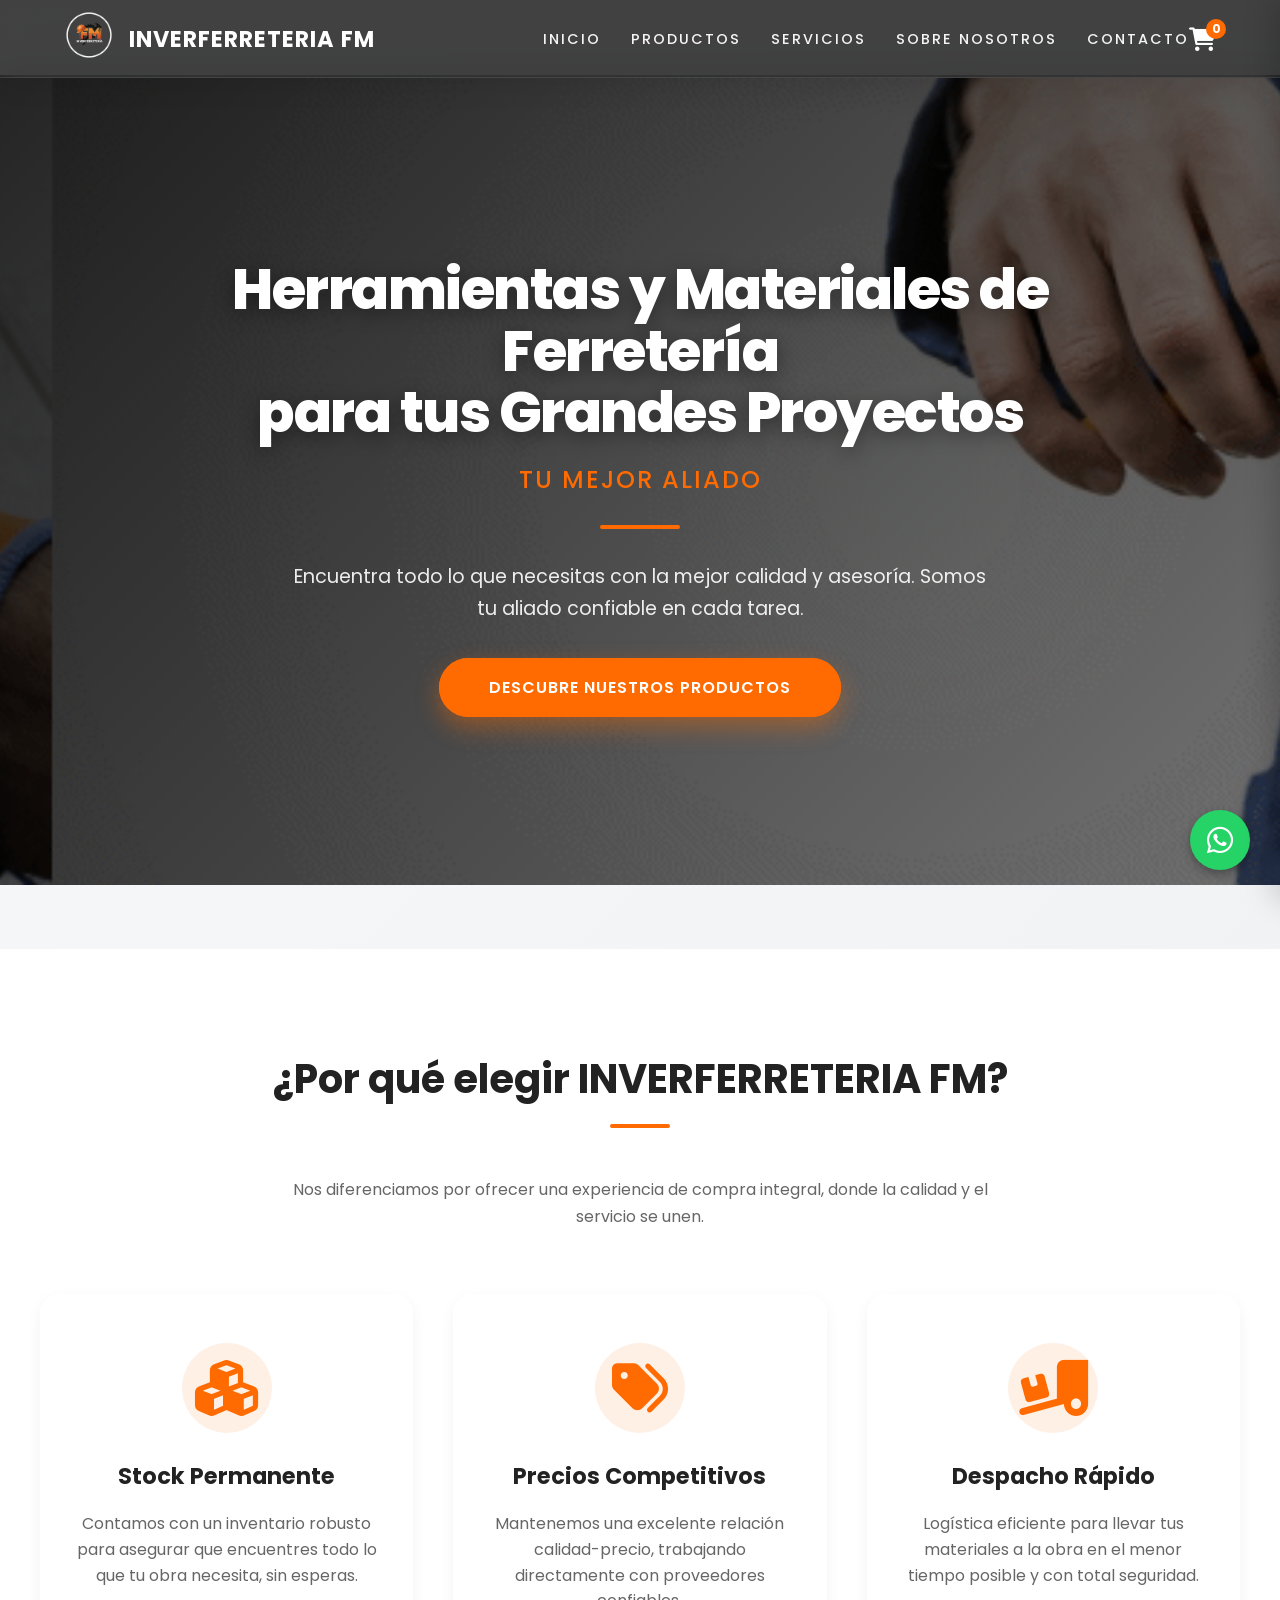
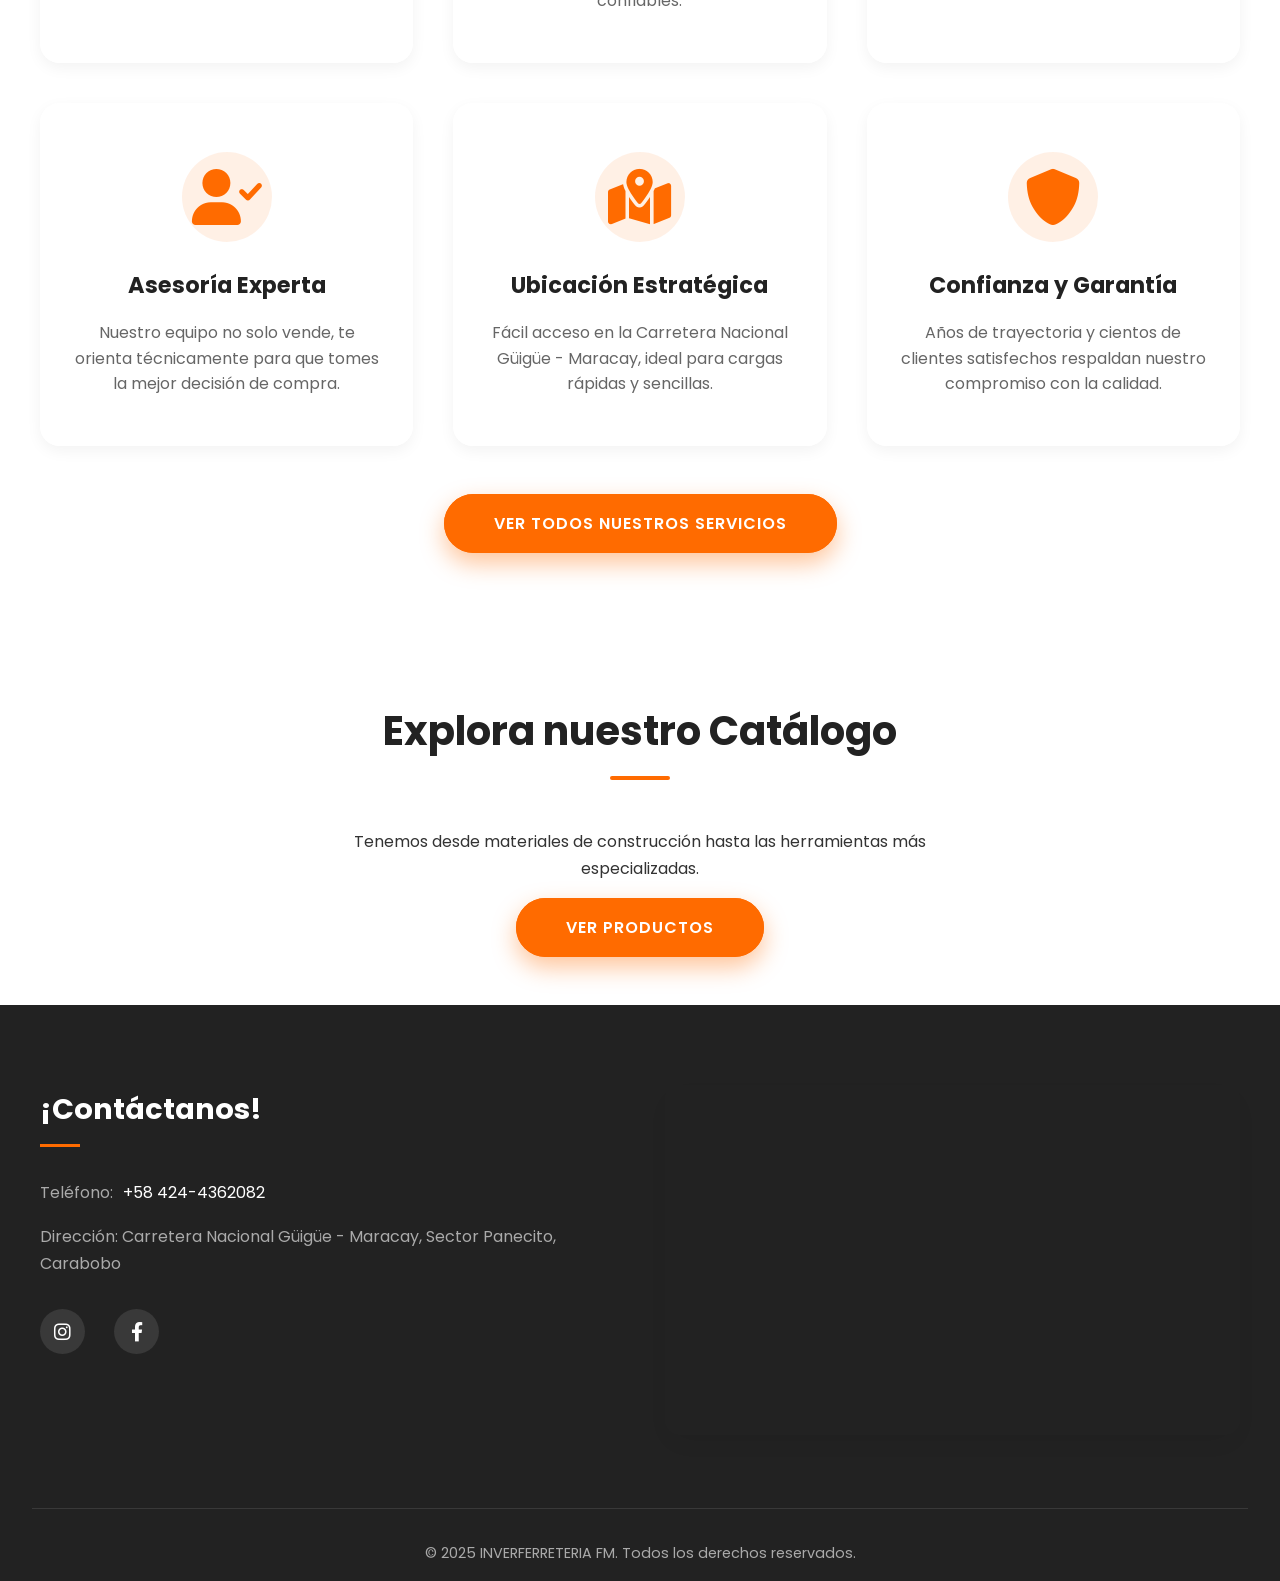
<file: index.html>
<!DOCTYPE html>
<html lang="es">

<head>
    <meta charset="UTF-8">
    <meta name="viewport" content="width=device-width, initial-scale=1.0">
    <title>INVERFERRETERIA FM</title>
    <link rel="stylesheet" href="style.css">
    <link rel="stylesheet" href="https://cdnjs.cloudflare.com/ajax/libs/font-awesome/6.0.0-beta3/css/all.min.css">
    <link rel="stylesheet" href="https://fonts.googleapis.com/css2?family=Poppins:wght@400;600;700&display=swap">
</head>

<body>

    <div class="menu-overlay" id="menu-overlay"></div>

    <header class="header">
        <a href="index.html"><img src="logo.png" alt="Logo de INVERFERRETERIA FM" class="header-logo"></a>
        <span class="header-title">INVERFERRETERIA FM</span>
        <nav class="main-nav" id="main-nav">
            <div class="nav-header">
                <img src="logo.png" alt="INVERFERRETERIA FM" class="nav-logo-mobile">
                <i class="fas fa-times" id="close-menu"></i>
            </div>
            <ul>
                <li><a href="index.html" class="active">Inicio</a></li>
                <li><a href="productos.html">Productos</a></li>
                <li><a href="servicios.html">Servicios</a></li>
                <li><a href="sobre-nosotros.html">Sobre Nosotros</a></li>
                <li><a href="contacto.html">Contacto</a></li>
            </ul>
        </nav>
        <div class="header-actions">
            <div class="cart-icon-nav" id="open-cart-btn" aria-label="Abrir Carrito">
                <i class="fas fa-shopping-cart"></i>
                <span class="cart-badge" id="cart-badge">0</span>
            </div>
            <div class="menu-toggle" id="mobile-menu">
                <i class="fas fa-bars"></i>
            </div>
        </div>
    </header>

    <main class="main-content">
        <section class="hero-section" id="inicio">
            <div class="hero-overlay"></div>
            <div class="hero-content fade-in">
                <h1>Herramientas y Materiales de Ferretería<br>para tus Grandes Proyectos</h1>
                <p class="hero-price">tu mejor aliado</p>
                <hr class="hero-divider">
                <p class="hero-description">Encuentra todo lo que necesitas con la mejor calidad y asesoría. Somos tu
                    aliado confiable en cada tarea.</p>
                <a href="productos.html" class="hero-button">Descubre nuestros productos</a>
            </div>
        </section>

        <!-- Resumen de servicios / características -->
        <!-- "Por qué elegirnos" Expandido -->
        <section class="why-us-section">
            <h2 class="reveal-on-scroll">¿Por qué elegir INVERFERRETERIA FM?</h2>
            <p class="reveal-on-scroll" style="max-width: 700px; margin: 0 auto; color: #666;">
                Nos diferenciamos por ofrecer una experiencia de compra integral, donde la calidad y el servicio se
                unen.
            </p>

            <div class="why-us-grid reveal-on-scroll staggered-parent">
                <!-- Tarjeta 1 -->
                <div class="why-us-card">
                    <i class="fas fa-cubes"></i>
                    <h3>Stock Permanente</h3>
                    <p>Contamos con un inventario robusto para asegurar que encuentres todo lo que tu obra necesita, sin
                        esperas.</p>
                </div>

                <!-- Tarjeta 2 -->
                <div class="why-us-card">
                    <i class="fas fa-tags"></i>
                    <h3>Precios Competitivos</h3>
                    <p>Mantenemos una excelente relación calidad-precio, trabajando directamente con proveedores
                        confiables.</p>
                </div>

                <!-- Tarjeta 3 -->
                <div class="why-us-card">
                    <i class="fas fa-truck-loading"></i>
                    <h3>Despacho Rápido</h3>
                    <p>Logística eficiente para llevar tus materiales a la obra en el menor tiempo posible y con total
                        seguridad.</p>
                </div>

                <!-- Tarjeta 4 -->
                <div class="why-us-card">
                    <i class="fas fa-user-check"></i>
                    <h3>Asesoría Experta</h3>
                    <p>Nuestro equipo no solo vende, te orienta técnicamente para que tomes la mejor decisión de compra.
                    </p>
                </div>

                <!-- Tarjeta 5 -->
                <div class="why-us-card">
                    <i class="fas fa-map-marked-alt"></i>
                    <h3>Ubicación Estratégica</h3>
                    <p>Fácil acceso en la Carretera Nacional Güigüe - Maracay, ideal para cargas rápidas y sencillas.
                    </p>
                </div>

                <!-- Tarjeta 6 -->
                <div class="why-us-card">
                    <i class="fas fa-shield-alt"></i>
                    <h3>Confianza y Garantía</h3>
                    <p>Años de trayectoria y cientos de clientes satisfechos respaldan nuestro compromiso con la
                        calidad.</p>
                </div>
            </div>

            <div style="margin-top: 4rem;">
                <a href="servicios.html" class="hero-button">Ver todos nuestros servicios</a>
            </div>
        </section>

        <!-- Llamado a la acción para productos -->
        <section style="padding: 4rem 2rem; text-align: center; background-color: var(--white);">
            <h2 class="reveal-on-scroll">Explora nuestro Catálogo</h2>
            <p style="max-width: 600px; margin: 0 auto 2rem auto;">Tenemos desde materiales de construcción hasta las
                herramientas más especializadas.</p>
            <a href="productos.html" class="hero-button">Ver Productos</a>
        </section>

    </main>

    <footer class="footer">
        <div class="footer-contact-grid">
            <div class="contact-info reveal-on-scroll">
                <h4>¡Contáctanos!</h4>
                <p>Teléfono: <a href="tel:+58244362082">+58 424-4362082</a></p>
                <p>Dirección: Carretera Nacional Güigüe - Maracay, Sector Panecito, Carabobo</p>
                <div class="social-media">
                    <a href="https://www.instagram.com/inverferreteria_fm" class="social-link" target="_blank"
                        aria-label="Instagram"><i class="fab fa-instagram"></i></a>
                    <a href="https://www.facebook.com/" class="social-link" target="_blank" aria-label="Facebook"><i
                            class="fab fa-facebook-f"></i></a>
                </div>
            </div>
            <div class="footer-map reveal-on-scroll">
                <iframe
                    src="https://www.google.com/maps/embed?pb=!1m18!1m12!1m3!1d3928.1881349042587!2d-67.77382722549068!3d10.083665671590516!2m3!1f0!2f0!3f0!3m2!1i1024!2i768!4f13.1!3m3!1m2!1s0x8e806d7587cde5e7%3A0x780ab466abb26004!2sINVERFERRETERIA%20F.M!5e0!3m2!1ses-419!2sve!4v1758728843251!5m2!1ses-419!2sve"
                    width="100%" height="250" style="border:0;" allowfullscreen="" loading="lazy"
                    referrerpolicy="no-referrer-when-downgrade"></iframe>
            </div>
        </div>
        <div class="footer-bottom">
            <p>© 2025 INVERFERRETERIA FM. Todos los derechos reservados.</p>
        </div>
    </footer>

    <script src="script.js"></script>
</body>

</html>
</file>
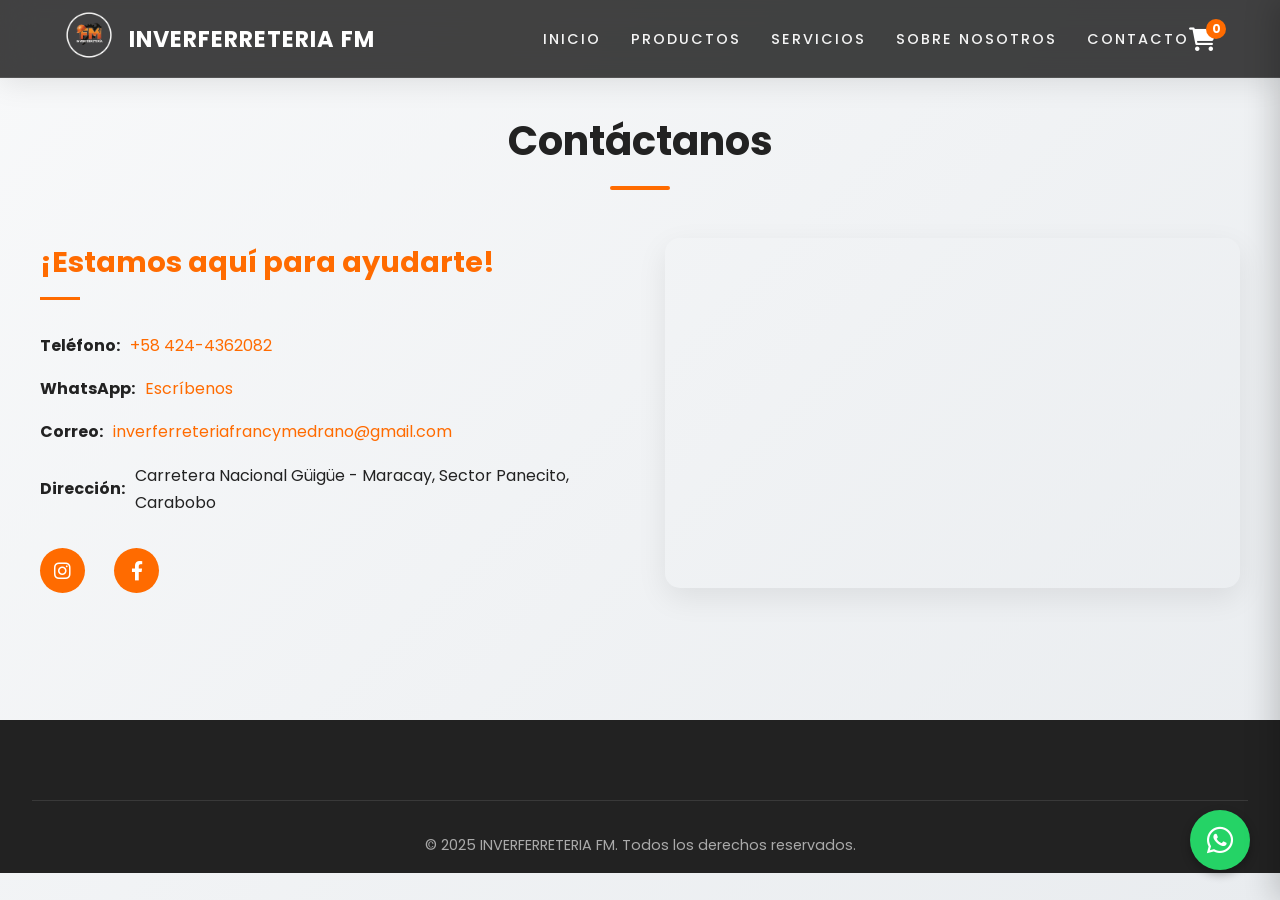
<file: contacto.html>
<!DOCTYPE html>
<html lang="es">

<head>
    <meta charset="UTF-8">
    <meta name="viewport" content="width=device-width, initial-scale=1.0">
    <title>Contacto - INVERFERRETERIA FM</title>
    <link rel="stylesheet" href="style.css">
    <link rel="stylesheet" href="https://cdnjs.cloudflare.com/ajax/libs/font-awesome/6.0.0-beta3/css/all.min.css">
    <link rel="stylesheet" href="https://fonts.googleapis.com/css2?family=Poppins:wght@400;600;700&display=swap">
</head>

<body>

    <div class="menu-overlay" id="menu-overlay"></div>

    <header class="header">
        <a href="index.html"><img src="logo.png" alt="Logo de INVERFERRETERIA FM" class="header-logo"></a>
        <span class="header-title">INVERFERRETERIA FM</span>
        <nav class="main-nav" id="main-nav">
            <div class="nav-header">
                <img src="logo.png" alt="INVERFERRETERIA FM" class="nav-logo-mobile">
                <i class="fas fa-times" id="close-menu"></i>
            </div>
            <ul>
                <li><a href="index.html">Inicio</a></li>
                <li><a href="productos.html">Productos</a></li>
                <li><a href="servicios.html">Servicios</a></li>
                <li><a href="sobre-nosotros.html">Sobre Nosotros</a></li>
                <li><a href="contacto.html" class="active">Contacto</a></li>
            </ul>
        </nav>
        <div class="header-actions">
            <div class="cart-icon-nav" id="open-cart-btn" aria-label="Abrir Carrito">
                <i class="fas fa-shopping-cart"></i>
                <span class="cart-badge" id="cart-badge">0</span>
            </div>
            <div class="menu-toggle" id="mobile-menu">
                <i class="fas fa-bars"></i>
            </div>
        </div>
    </header>

    <main class="main-content">
        <h2 style="margin-top: 2rem;">Contáctanos</h2>
        <div class="footer-contact-grid" style="margin-bottom: 2rem;">
            <div class="contact-info reveal-on-scroll" style="color: var(--dark-gray);">
                <h4 style="color: var(--orange);">¡Estamos aquí para ayudarte!</h4>
                <p><strong>Teléfono:</strong> <a href="tel:+584244362082" style="color: var(--orange);">+58
                        424-4362082</a></p>
                <p><strong>WhatsApp:</strong> <a href="https://wa.me/message/64V6VK7FANWBB1" target="_blank"
                        style="color: var(--orange);">Escríbenos</a></p>
                <p><strong>Correo:</strong> <a href="mailto:inverferreteriafrancymedrano@gmail.com"
                        style="color: var(--orange);">inverferreteriafrancymedrano@gmail.com</a></p>
                <p><strong>Dirección:</strong> Carretera Nacional Güigüe - Maracay, Sector Panecito, Carabobo</p>
                <div class="social-media">
                    <a href="https://www.instagram.com/inverferreteria_fm" class="social-link" target="_blank"
                        aria-label="Instagram" style="background-color: var(--orange);"><i
                            class="fab fa-instagram"></i></a>
                    <a href="https://www.facebook.com/" class="social-link" target="_blank" aria-label="Facebook"
                        style="background-color: var(--orange);"><i class="fab fa-facebook-f"></i></a>
                </div>
            </div>
            <div class="footer-map reveal-on-scroll">
                <iframe
                    src="https://www.google.com/maps/embed?pb=!1m18!1m12!1m3!1d3928.1881349042587!2d-67.77382722549068!3d10.083665671590516!2m3!1f0!2f0!3f0!3m2!1i1024!2i768!4f13.1!3m3!1m2!1s0x8e806d7587cde5e7%3A0x780ab466abb26004!2sINVERFERRETERIA%20F.M!5e0!3m2!1ses-419!2sve!4v1758728843251!5m2!1ses-419!2sve"
                    width="100%" height="350" style="border:0;" allowfullscreen="" loading="lazy"
                    referrerpolicy="no-referrer-when-downgrade"></iframe>
            </div>
        </div>
    </main>

    <footer class="footer">
        <div class="footer-bottom">
            <p>© 2025 INVERFERRETERIA FM. Todos los derechos reservados.</p>
        </div>
    </footer>

    <script src="script.js"></script>
</body>

</html>
</file>
<file: style.css>
:root {
    --black: #1a1a1a;
    --dark-gray: #222222;
    --medium-gray: #333333;
    --light-gray: #f8f9fa;
    --orange: #ff6b00;
    /* More vibrant orange */
    --orange-hover: #e65c00;
    --white: #ffffff;
    --shadow-sm: 0 2px 8px rgba(0, 0, 0, 0.05);
    --shadow-md: 0 10px 30px rgba(0, 0, 0, 0.08);
    --shadow-lg: 0 15px 40px rgba(0, 0, 0, 0.12);
    --transition: all 0.3s cubic-bezier(0.25, 0.8, 0.25, 1);
}

* {
    box-sizing: border-box;
    margin: 0;
    padding: 0;
}

html {
    scroll-behavior: smooth;
}

body {
    font-family: 'Poppins', sans-serif;
    background: linear-gradient(135deg, #f8f9fa 0%, #e9ecef 100%);
    /* Atmospheric Gradient */
    color: var(--medium-gray);
    line-height: 1.7;
    overflow-x: hidden;
    min-height: 100vh;
}

/* Header */
.header {
    background-color: rgba(34, 34, 34, 0.85);
    /* More transparency */
    backdrop-filter: blur(15px) saturate(180%);
    /* Stronger icy blur */
    border-bottom: 1px solid rgba(255, 255, 255, 0.1);
    /* Sharp edge */
    padding: 0.6rem 5%;
    display: flex;
    justify-content: space-between;
    align-items: center;
    position: fixed;
    top: 0;
    width: 100%;
    z-index: 1000;
    box-shadow: 0 4px 30px rgba(0, 0, 0, 0.1);
    transition: var(--transition);
}

.header-logo {
    max-width: 120px;
    height: 50px;
    /* Force height for compactness */
}

.header-title {
    color: var(--white);
    font-size: 1.4rem;
    font-weight: 700;
    text-transform: uppercase;
    letter-spacing: 1px;
    margin-left: 15px;
    display: none;
    /* Hidden by default, shown on larger screens if needed */
}

@media (min-width: 768px) {
    .header-title {
        display: block;
        margin-right: auto;
    }
}

/* Navigation */
.nav-header {
    display: none;
}

.main-nav ul {
    list-style: none;
    display: flex;
    gap: 30px;
}

.main-nav a {
    color: rgba(255, 255, 255, 0.95);
    text-decoration: none;
    font-weight: 500;
    font-size: 0.9rem;
    /* Slightly smaller for elegance */
    text-transform: uppercase;
    letter-spacing: 2px;
    /* Editorial spacing */
    transition: var(--transition);
    position: relative;
}

.main-nav a::after {
    content: '';
    position: absolute;
    width: 0;
    height: 2px;
    bottom: -4px;
    left: 0;
    background-color: var(--orange);
    transition: var(--transition);
}

.main-nav a:hover {
    color: var(--orange);
}

.main-nav a:hover::after {
    width: 100%;
}

.menu-toggle {
    display: none;
    font-size: 1.8rem;
    color: var(--white);
    cursor: pointer;
}

/* Main Content Spacing */
.main-content {
    padding-top: 75px;
    /* Ensure content starts below fixed header */
    min-height: 80vh;
    /* Ensure footer stays at bottom on short pages */
}

/* Hero Section */
.hero-section {
    background-image: url('imagen.gif');
    background-size: cover;
    background-position: center;
    position: relative;
    height: 90vh;
    /* Taller hero */
    display: flex;
    align-items: center;
    justify-content: center;
    /* Center content */
    text-align: center;
    padding: 0 2rem;
    color: var(--white);
    margin-bottom: 4rem;
}

.hero-overlay {
    position: absolute;
    top: 0;
    left: 0;
    width: 100%;
    height: 100%;
    background: linear-gradient(135deg, rgba(0, 0, 0, 0.85) 0%, rgba(0, 0, 0, 0.5) 100%);
    z-index: 1;
}

.hero-content {
    position: relative;
    z-index: 2;
    max-width: 900px;
    /* animation: fadeInUp 1s ease-out;  <-- Removed to let JS handle specific classes */
}

.hero-content h1 {
    font-size: 3.5rem;
    font-weight: 800;
    line-height: 1.1;
    margin-bottom: 1rem;
    letter-spacing: -1.5px;
    /* Tight editorial tracking */
    text-shadow: 0 4px 20px rgba(0, 0, 0, 0.4);
}

.hero-price {
    font-size: 1.5rem;
    font-weight: 500;
    color: var(--orange);
    text-transform: uppercase;
    letter-spacing: 2px;
    margin-bottom: 1.5rem;
}

.hero-divider {
    border: 0;
    height: 4px;
    background-color: var(--orange);
    width: 80px;
    margin: 0 auto 2rem auto;
    border-radius: 2px;
}

.hero-description {
    font-size: 1.2rem;
    color: rgba(255, 255, 255, 0.9);
    margin-bottom: 3rem;
    max-width: 700px;
    margin-left: auto;
    margin-right: auto;
}

.hero-button {
    background-color: var(--orange);
    color: var(--white);
    padding: 1rem 3rem;
    text-decoration: none;
    border-radius: 50px;
    font-weight: 600;
    font-size: 1rem;
    letter-spacing: 1px;
    text-transform: uppercase;
    transition: var(--transition);
    border: 2px solid var(--orange);
    box-shadow: 0 10px 25px rgba(255, 107, 0, 0.4);
    /* Glowing colored shadow */
}

.hero-button:hover {
    background-color: transparent;
    color: var(--orange);
    transform: translateY(-5px);
    box-shadow: 0 15px 30px rgba(230, 92, 0, 0.4);
}

/* Features (Used in Services Page) */
.features-section {
    display: grid;
    grid-template-columns: repeat(auto-fit, minmax(280px, 1fr));
    gap: 40px;
    max-width: 1200px;
    margin: 0 auto 6rem auto;
    padding: 0 2rem;
}

.feature-card {
    text-align: center;
    padding: 2.5rem 1.5rem;
    background: var(--white);
    border-radius: 15px;
    box-shadow: var(--shadow-sm);
    transition: var(--transition);
}

.feature-card:hover {
    transform: translateY(-10px);
    box-shadow: var(--shadow-md);
}

.feature-card i {
    font-size: 3rem;
    color: var(--orange);
    margin-bottom: 1.5rem;
}

.feature-card h3 {
    font-size: 1.3rem;
    margin-bottom: 1rem;
    color: var(--dark-gray);
}

.feature-card p {
    color: #666;
    font-size: 0.95rem;
}

/* Why Choose Us Section */
.why-us-section {
    padding: 6rem 2rem;
    background-color: var(--white);
    text-align: center;
}

.why-us-grid {
    display: grid;
    grid-template-columns: repeat(auto-fit, minmax(300px, 1fr));
    gap: 40px;
    max-width: 1200px;
    margin: 4rem auto 0 auto;
}

.why-us-card {
    background: rgba(255, 255, 255, 0.8);
    backdrop-filter: blur(10px);
    padding: 3rem 2rem;
    border-radius: 20px;
    transition: all 0.4s cubic-bezier(0.175, 0.885, 0.32, 1.275);
    /* Springy aggressive transition */
    border: 1px solid rgba(255, 255, 255, 0.8);
    position: relative;
    overflow: hidden;
    box-shadow: 0 5px 15px rgba(0, 0, 0, 0.05);
    z-index: 1;
}

/* ... Neon Gradient Effect ... */

.why-us-card:hover {
    transform: translateY(-15px) scale(1.05);
    /* Aggressive lift and scale */
    box-shadow: 0 25px 50px rgba(255, 107, 0, 0.4);
    /* Strong vivid glow */
    border-color: rgba(255, 107, 0, 0.5);
    z-index: 10;
    /* Ensure it overlaps others if needed */
}

.why-us-card:hover::before {
    transform: scaleX(1);
}

.why-us-card i {
    font-size: 3.5rem;
    color: var(--orange);
    margin-bottom: 1.5rem;
    background: rgba(255, 107, 0, 0.1);
    width: 90px;
    height: 90px;
    display: inline-flex;
    align-items: center;
    justify-content: center;
    border-radius: 50%;
    transition: var(--transition);
}

.why-us-card:hover i {
    background: var(--orange);
    color: var(--white);
    transform: rotateY(360deg);
}

.why-us-card h3 {
    font-size: 1.4rem;
    margin-bottom: 1rem;
    color: var(--dark-gray);
    font-weight: 700;
}

.why-us-card p {
    color: #666;
    font-size: 1rem;
    line-height: 1.6;
}

/* Section Titles */
h2 {
    text-align: center;
    font-size: 2.5rem;
    color: var(--dark-gray);
    margin-bottom: 3rem;
    font-weight: 700;
    position: relative;
    padding-bottom: 15px;
}

h2::after {
    content: '';
    position: absolute;
    bottom: 0;
    left: 50%;
    transform: translateX(-50%);
    width: 60px;
    height: 4px;
    background-color: var(--orange);
    border-radius: 2px;
}

/* Product Slider */
.product-slider-container {
    position: relative;
    max-width: 1300px;
    margin: 0 auto 6rem auto;
    padding: 0 3rem;
    /* Space for arrows */
}

.product-carousel {
    display: flex;
    overflow-x: auto;
    scroll-behavior: smooth;
    gap: 30px;
    padding: 2rem 10px;
    /* Padding for shadow clipping */
    -webkit-overflow-scrolling: touch;
    scrollbar-width: none;
    /* Firefox */
}

.product-carousel::-webkit-scrollbar {
    display: none;
}

.product-card {
    flex: 0 0 250px;
    /* Fixed width base */
    background: var(--white);
    border-radius: 15px;
    overflow: hidden;
    box-shadow: var(--shadow-sm);
    transition: var(--transition);
    display: flex;
    flex-direction: column;
    position: relative;
}

.product-card:hover {
    transform: translateY(-8px);
    box-shadow: var(--shadow-lg);
}

.product-image {
    width: 100%;
    height: 170px;
    object-fit: contain;
    /* Looks better than contain usually */
    background-color: #fff;
    border-bottom: 1px solid #eee;
}

.product-card h3 {
    font-size: 1.2rem;
    color: var(--dark-gray);
    margin: 1.2rem 1.2rem 0.5rem 1.2rem;
    font-weight: 600;
}

.product-description {
    font-size: 0.9rem;
    color: #777;
    margin: 0 1.2rem 1.5rem 1.2rem;
    line-height: 1.5;
}

/* Slider Controls */
.slider-button {
    position: absolute;
    top: 50%;
    transform: translateY(-50%);
    width: 50px;
    height: 50px;
    border-radius: 50%;
    background-color: var(--white);
    color: var(--dark-gray);
    border: none;
    box-shadow: var(--shadow-md);
    font-size: 1.2rem;
    cursor: pointer;
    transition: var(--transition);
    z-index: 10;
    display: flex;
    align-items: center;
    justify-content: center;
}

.slider-button:hover {
    background-color: var(--orange);
    color: var(--white);
}

.prev-button {
    left: 0;
}

.next-button {
    right: 0;
}

/* About Section */
.about-us-section {
    background-image: linear-gradient(rgba(0, 0, 0, 0.7), rgba(0, 0, 0, 0.7)), url('about-us-professional.png');
    background-size: cover;
    background-position: center;
    background-attachment: fixed;
    color: var(--white);
    padding: 6rem 2rem;
    text-align: center;
    margin-top: 2rem;
    border-radius: 10px;
    width: 100%;
    max-width: 100%;
}

.about-us-section h2 {
    color: var(--white);
    margin-bottom: 2rem;
}

.about-us-section h2::after {
    background-color: var(--white);
    /* White accent on dark bg */
}

.about-us-section p {
    font-size: 1.2rem;
    max-width: 800px;
    margin: 0 auto 1.5rem auto;
    color: rgba(255, 255, 255, 0.9);
}

/* Footer */
.footer {
    background-color: var(--dark-gray);
    color: #aaa;
    padding: 5rem 2rem 1rem 2rem;
}

.footer-contact-grid {
    display: grid;
    grid-template-columns: 1fr 1fr;
    gap: 50px;
    max-width: 1200px;
    margin: 0 auto 4rem auto;
    align-items: start;
}

.contact-info h4 {
    color: var(--white);
    font-size: 1.8rem;
    margin-bottom: 2rem;
    position: relative;
    display: inline-block;
}

.contact-info h4::after {
    content: '';
    display: block;
    width: 40px;
    height: 3px;
    background: var(--orange);
    margin-top: 10px;
}

.contact-info p {
    margin-bottom: 1rem;
    font-size: 1rem;
    display: flex;
    align-items: center;
    gap: 10px;
    /* Icon spacing if added later */
}

.contact-info a {
    color: var(--white);
    text-decoration: none;
    transition: var(--transition);
}

.contact-info a:hover {
    color: var(--orange);
}

.social-media {
    margin-top: 2rem;
}

.social-media a {
    display: inline-flex;
    align-items: center;
    justify-content: center;
    width: 45px;
    height: 45px;
    border-radius: 50%;
    background-color: rgba(255, 255, 255, 0.1);
    color: var(--white);
    margin-right: 25px;
    transition: var(--transition);
    text-decoration: none;
}

.social-media a:hover {
    background-color: var(--orange);
    transform: translateY(-3px);
}

.social-media i {
    font-size: 1.2rem;
}

.footer-map iframe {
    width: 100%;
    height: 350px;
    border-radius: 15px;
    box-shadow: var(--shadow-md);
    filter: grayscale(100%);
    /* Elegant grayscale map */
    transition: var(--transition);
}

.footer-map iframe:hover {
    filter: grayscale(0%);
}

.footer-bottom {
    border-top: 1px solid rgba(255, 255, 255, 0.1);
    text-align: center;
    padding-top: 2rem;
    font-size: 0.9rem;
}

/* Animations */
.reveal-on-scroll {
    opacity: 0;
    transform: translateY(50px) scale(0.95);
    /* More aggressive start position */
    transition: all 0.6s cubic-bezier(0.215, 0.610, 0.355, 1);
    /* "Out Cubic" - snappy but smooth */
}

.reveal-on-scroll.active {
    opacity: 1;
    transform: translateY(0) scale(1);
}

@keyframes fadeInUp {
    from {
        opacity: 0;
        transform: translateY(30px);
    }
    to {
        opacity: 1;
        transform: translateY(0);
    }
}

/* Stagger Effects */
.staggered-parent > * {
    opacity: 0;
    transform: translateY(40px);
    transition: all 0.6s cubic-bezier(0.25, 0.8, 0.25, 1);
}

.stagger-delay-1 { transition-delay: 0.1s !important; }
.stagger-delay-2 { transition-delay: 0.2s !important; }
.stagger-delay-3 { transition-delay: 0.3s !important; }
.stagger-delay-4 { transition-delay: 0.4s !important; }
.stagger-delay-5 { transition-delay: 0.5s !important; }
.stagger-delay-6 { transition-delay: 0.6s !important; }

/* Hero Sequence */
.hero-animate-1, .hero-animate-2, .hero-animate-3, .hero-animate-4 {
    opacity: 0;
    animation: fadeInUp 0.8s cubic-bezier(0.215, 0.610, 0.355, 1) forwards;
}

.hero-animate-1 { animation-delay: 0.2s; }
.hero-animate-2 { animation-delay: 0.4s; }
.hero-animate-3 { animation-delay: 0.6s; }
.hero-animate-4 { animation-delay: 0.8s; }

/* Responsive */
@media (max-width: 900px) {
    .header {
        padding: 0.8rem 1.5rem;
    }

    .hero-content h1 {
        font-size: 2.8rem;
    }

    .footer-contact-grid {
        display: flex;
        flex-direction: column;
        align-items: center;
        gap: 3rem;
        text-align: center;
    }

    .contact-info {
        width: 100%;
        display: flex;
        flex-direction: column;
        align-items: center;
    }

    .contact-info p {
        justify-content: center;
        flex-direction: column;
        gap: 5px;
        width: 100%;
    }

    .contact-info h4::after {
        margin: 10px auto 0 auto;
        /* Center the underline */
    }

    .footer-map {
        width: 100%;
        margin-top: 1rem;
    }

    .footer-map iframe {
        height: 300px;
        /* Adjust height for mobile */
    }

    .social-media {
        justify-content: center;
        display: flex;
        width: 100%;
    }
}

@media (max-width: 1024px) {

    /* --- Mobile Sidebar Navigation --- */
    .menu-overlay {
        position: fixed;
        top: 0;
        left: 0;
        width: 100%;
        height: 100vh;
        background: rgba(0, 0, 0, 0.6);
        z-index: 998;
        opacity: 0;
        visibility: hidden;
        transition: all 0.3s ease;
        backdrop-filter: blur(4px);
    }

    .menu-overlay.active {
        opacity: 1;
        visibility: visible;
    }

    .main-nav {
        display: flex !important;
        position: fixed;
        top: 0;
        left: -100%;
        width: 280px;
        height: 100vh;
        background-color: rgba(20, 20, 20, 0.98);
        backdrop-filter: blur(10px);
        flex-direction: column;
        align-items: stretch;
        padding: 0;
        box-shadow: 4px 0 30px rgba(0, 0, 0, 0.5);
        z-index: 1000;
        transition: var(--transition);
        overflow-y: auto;
    }

    .main-nav.active {
        left: 0;
    }

    /* Mobile Nav Header (Logo + Close) */
    .nav-header {
        display: flex;
        justify-content: space-between;
        align-items: center;
        padding: 1.5rem;
        border-bottom: 1px solid rgba(255, 255, 255, 0.1);
        background: rgba(255, 255, 255, 0.02);
    }

    .nav-logo-mobile {
        height: 40px;
        filter: brightness(1.2);
    }

    #close-menu {
        font-size: 1.5rem;
        color: var(--white);
        cursor: pointer;
        transition: var(--transition);
    }

    #close-menu:hover {
        color: var(--orange);
        transform: rotate(90deg);
    }

    /* Mobile Links */
    .main-nav ul {
        flex-direction: column;
        gap: 0;
        align-items: stretch;
        width: 100%;
        padding: 1rem 0;
    }

    .main-nav li {
        width: 100%;
    }

    .main-nav a {
        display: block;
        padding: 1rem 2rem;
        font-size: 1.1rem;
        border-bottom: 1px solid rgba(255, 255, 255, 0.05);
        color: rgba(255, 255, 255, 0.85);
    }

    .main-nav a:hover,
    .main-nav a.active {
        background: rgba(255, 107, 0, 0.1);
        color: var(--orange);
        padding-left: 2.5rem;
        /* Slight slide effect on hover */
    }

    /* Mobile Menu Toggle Button */
    .menu-toggle {
        display: block;
        z-index: 999;
    }

    /* Branding Text on Mobile */
    .header-title {
        display: block;
        /* Force show on mobile */
        font-size: 1rem;
        /* Smaller font for mobile */
        margin: 0;
        /* Remove auto margins */
        text-align: center;
        flex-grow: 1;
        /* Center between logo and burger */
    }

    /* Hero Section Fixes for Mobile/Tablet */
    .hero-section {
        height: 80vh;
    }

    .hero-content {
        margin-top: -6rem;
        /* Lifted higher for tablet */
    }

    .hero-content h1 {
        font-size: 3.5rem;
        /* Larger for tablet */
        margin-bottom: 2rem;
    }

    /* Small Mobile Fix */
    @media (max-width: 480px) {
        .hero-content {
            margin-top: 4rem;
            /* Push down to avoid header overlap on iPhone Mini/Pro */
            width: 100%;
        }

        .hero-content h1 {
            font-size: 2rem;
            /* Balanced size */
            line-height: 1.2;
            letter-spacing: normal;
            /* Reset to avoid weird overlap */
            word-wrap: break-word;
            /* Prevent cutting */
        }

        .hero-section {
            padding: 0 10px;
            /* More space for text */
        }
    }

    /* Fix for Buttons on Mobile */
    .hero-button {
        padding: 0.8rem 1.5rem;
        /* Smaller padding */
        font-size: 0.9rem;
        /* Smaller text */
        width: auto;
        display: inline-block;
        margin-top: 10px;
    }

    /* --- Servicios: Catálogo ZigZag --- */
}

/* --- Servicios: Catálogo ZigZag --- */
.service-zigzag {
    max-width: 1200px;
    margin: 4rem auto;
    padding: 0 2rem;
    display: flex;
    flex-direction: column;
    gap: 4rem;
}

.service-item {
    display: flex;
    align-items: center;
    gap: 4rem;
    background: var(--white);
    padding: 2rem;
    border-radius: 20px;
    box-shadow: var(--shadow-sm);
}

.service-item:nth-child(even) {
    flex-direction: row-reverse;
}

.service-img-wrapper {
    flex: 1;
    height: 300px;
    border-radius: 15px;
    overflow: hidden;
}

.service-img-wrapper img {
    width: 100%;
    height: 100%;
    object-fit: cover;
    transition: var(--transition);
}

.service-item:hover .service-img-wrapper img {
    transform: scale(1.05);
}

.service-info {
    flex: 1;
}

.service-info h3 {
    font-size: 1.8rem;
    color: var(--dark-gray);
    margin-bottom: 1rem;
}

.service-info p {
    color: #666;
    margin-bottom: 1.5rem;
}

/* --- Servicios: FAQ --- */
.faq-section {
    max-width: 800px;
    margin: 6rem auto;
    padding: 0 2rem;
}

.faq-item {
    background: var(--white);
    margin-bottom: 1rem;
    border-radius: 10px;
    box-shadow: var(--shadow-sm);
    overflow: hidden;
}

.faq-question {
    padding: 1.5rem;
    width: 100%;
    text-align: left;
    background: none;
    border: none;
    display: flex;
    justify-content: space-between;
    align-items: center;
    font-size: 1.1rem;
    font-weight: 600;
    cursor: pointer;
    color: var(--dark-gray);
}

.faq-question i {
    transition: transform 0.3s ease;
}

.faq-item.active .faq-question i {
    transform: rotate(180deg);
}

.faq-answer {
    max-height: 0;
    overflow: hidden;
    padding: 0 1.5rem;
    transition: max-height 0.3s ease, padding 0.3s ease;
    color: #666;
}

.faq-item.active .faq-answer {
    padding-bottom: 1.5rem;
    max-height: 200px;
    /* Ajustar si el texto es muy largo */
}

/* --- Sobre Nosotros: Misión/Visión --- */
.mvv-grid {
    display: grid;
    grid-template-columns: repeat(auto-fit, minmax(300px, 1fr));
    gap: 30px;
    max-width: 1200px;
    margin: 4rem auto;
    padding: 0 2rem;
}

.mvv-card {
    background: var(--white);
    padding: 2.5rem;
    text-align: center;
    border-radius: 15px;
    border-top: 5px solid var(--orange);
    box-shadow: var(--shadow-sm);
}

/* --- Sobre Nosotros: Contadores --- */
.stats-section {
    background-color: var(--dark-gray);
    color: var(--white);
    padding: 4rem 2rem;
    text-align: center;
    margin: 4rem 0;
}

.stats-grid {
    display: flex;
    justify-content: space-around;
    flex-wrap: wrap;
    gap: 2rem;
    max-width: 1200px;
    margin: 0 auto;
}

.stat-item h3 {
    font-size: 3rem;
    color: var(--orange);
    margin-bottom: 0.5rem;
}

/* --- Productos: Categorías Grid --- */
.categories-grid {
    display: grid;
    grid-template-columns: repeat(auto-fit, minmax(250px, 1fr));
    gap: 20px;
    max-width: 1200px;
    margin: 2rem auto 4rem auto;
    padding: 0 2rem;
}

.category-card {
    position: relative;
    height: 200px;
    border-radius: 15px;
    overflow: hidden;
    cursor: pointer;
    box-shadow: var(--shadow-md);
}

.category-card img {
    width: 100%;
    height: 100%;
    object-fit: cover;
    transition: transform 0.5s ease;
}

.category-overlay {
    position: absolute;
    bottom: 0;
    left: 0;
    width: 100%;
    background: linear-gradient(to top, rgba(0, 0, 0, 0.8), transparent);
    padding: 20px;
    color: white;
}

.category-card:hover img {
    transform: scale(1.1);
}

/* Responsivo */
@media (max-width: 768px) {

    .service-item,
    .service-item:nth-child(even) {
        flex-direction: column;
        text-align: center;
    }

    .service-img-wrapper {
        width: 100%;
        height: 200px;
    }

    /* Mobile Optimizations for New Sections */
    .why-us-section,
    .faq-section,
    .stats-section,
    .mvv-grid {
        padding: 3rem 1.5rem;
        margin: 2rem auto;
    }

    .why-us-grid,
    .service-zigzag,
    .mvv-grid,
    .stats-grid,
    .categories-grid {
        gap: 2rem;
    }

    .stat-item h3 {
        font-size: 2.5rem;
    }

    .category-card {
        height: 150px;
    }
}

/* Floating Buttons */
.floating-container {
    position: fixed;
    bottom: 30px;
    right: 30px;
    display: flex;
    flex-direction: column;
    gap: 15px;
    z-index: 2000;
    align-items: center;
}

/* WhatsApp Button */
.whatsapp-float {
    width: 60px;
    height: 60px;
    background-color: #25d366;
    color: white;
    border-radius: 50%;
    text-align: center;
    font-size: 30px;
    box-shadow: 0 4px 10px rgba(0, 0, 0, 0.3);
    display: flex;
    align-items: center;
    justify-content: center;
    text-decoration: none;
    transition: all 0.3s ease;
    animation: pulse-green 2s infinite;
}

.whatsapp-float:hover {
    transform: scale(1.1);
    background-color: #20ba5a;
    color: white;
}

/* Back to Top Button */
.back-to-top {
    width: 50px;
    height: 50px;
    background-color: var(--dark-gray);
    color: var(--orange);
    border: none;
    border-radius: 50%;
    cursor: pointer;
    box-shadow: 0 4px 10px rgba(0, 0, 0, 0.3);
    display: flex;
    align-items: center;
    justify-content: center;
    font-size: 20px;
    transition: all 0.3s ease;
    opacity: 0;
    visibility: hidden;
    transform: translateY(20px);
}

.back-to-top.show {
    opacity: 1;
    visibility: visible;
    transform: translateY(0);
}

.back-to-top:hover {
    background-color: var(--orange);
    color: white;
    transform: translateY(-5px);
}

@keyframes pulse-green {
    0% {
        box-shadow: 0 0 0 0 rgba(37, 211, 102, 0.7);
    }

    70% {
        box-shadow: 0 0 0 15px rgba(37, 211, 102, 0);
    }

    100% {
        box-shadow: 0 0 0 0 rgba(37, 211, 102, 0);
    }
}

/* --- Header Actions --- */
.header-actions {
    display: flex;
    align-items: center;
    gap: 20px;
}

.cart-icon-nav {
    position: relative;
    cursor: pointer;
    font-size: 1.5rem;
    color: var(--white);
    transition: var(--transition);
    display: flex;
    align-items: center;
    justify-content: center;
}

.cart-icon-nav:hover {
    color: var(--orange);
    transform: scale(1.1);
}

.cart-badge {
    position: absolute;
    top: -8px;
    right: -10px;
    background-color: var(--orange);
    color: var(--white);
    font-size: 0.75rem;
    font-weight: 700;
    width: 20px;
    height: 20px;
    border-radius: 50%;
    display: flex;
    align-items: center;
    justify-content: center;
}

/* --- Botones de Productos --- */
.product-bottom {
    display: flex;
    justify-content: space-between;
    align-items: center;
    padding: 0 1.2rem 1.5rem 1.2rem;
    margin-top: auto;
}

.product-price {
    font-weight: 700;
    color: var(--orange);
    font-size: 1.2rem;
}

.add-to-cart-btn {
    background-color: var(--dark-gray);
    color: var(--white);
    border: none;
    padding: 0.6rem 1rem;
    border-radius: 5px;
    cursor: pointer;
    font-weight: 600;
    transition: var(--transition);
}

.add-to-cart-btn:hover {
    background-color: var(--orange);
    transform: translateY(-2px);
    box-shadow: 0 4px 10px rgba(255, 107, 0, 0.3);
}

/* --- Cart Drawer --- */
.cart-overlay {
    position: fixed;
    top: 0;
    left: 0;
    width: 100%;
    height: 100%;
    background: rgba(0, 0, 0, 0.5);
    backdrop-filter: blur(4px);
    z-index: 2000;
    opacity: 0;
    visibility: hidden;
    transition: var(--transition);
}

.cart-overlay.active {
    opacity: 1;
    visibility: visible;
}

.cart-drawer {
    position: fixed;
    top: 0;
    right: -400px;
    width: 100%;
    max-width: 400px;
    height: 100vh;
    background-color: var(--white);
    z-index: 2001;
    box-shadow: -5px 0 30px rgba(0,0,0,0.2);
    display: flex;
    flex-direction: column;
    transition: right 0.4s cubic-bezier(0.25, 0.8, 0.25, 1);
}

.cart-drawer.active {
    right: 0;
}

.cart-header {
    background-color: var(--dark-gray);
    color: var(--white);
    padding: 1.5rem;
    display: flex;
    justify-content: space-between;
    align-items: center;
}

.cart-header h2 {
    margin: 0;
    color: var(--white);
    font-size: 1.5rem;
    padding-bottom: 0;
}

.cart-header h2::after {
    display: none;
}

#close-cart-btn {
    font-size: 1.5rem;
    cursor: pointer;
    transition: var(--transition);
}

#close-cart-btn:hover {
    color: var(--orange);
    transform: rotate(90deg);
}

.cart-items-container {
    flex-grow: 1;
    overflow-y: auto;
    padding: 1.5rem;
    display: flex;
    flex-direction: column;
    gap: 15px;
}

.cart-empty-message {
    text-align: center;
    color: #999;
    margin-top: 2rem;
    font-style: italic;
}

.cart-item {
    display: flex;
    justify-content: space-between;
    align-items: center;
    padding-bottom: 15px;
    border-bottom: 1px solid #eee;
}

.cart-item-info {
    flex: 1;
}

.cart-item-info h4 {
    color: var(--dark-gray);
    font-size: 1rem;
    margin-bottom: 5px;
}

.cart-item-price {
    font-weight: 600;
    color: var(--medium-gray);
    font-size: 0.9rem;
    display: flex;
    flex-direction: column;
}

.cart-item-ves {
    font-size: 0.75rem;
    color: #999;
    font-weight: 400;
}

.cart-item-controls {
    display: flex;
    align-items: center;
    gap: 10px;
    margin-right: 15px;
}

.qty-btn {
    width: 25px;
    height: 25px;
    background: #f0f0f0;
    border: none;
    border-radius: 5px;
    cursor: pointer;
    font-weight: bold;
    display: flex;
    align-items: center;
    justify-content: center;
    transition: var(--transition);
}

.qty-btn:hover {
    background: var(--orange);
    color: white;
}

.cart-item-qty {
    font-weight: 600;
    width: 20px;
    text-align: center;
    color: var(--dark-gray);
}

.remove-item-btn {
    background: none;
    border: none;
    color: #ff4d4d;
    cursor: pointer;
    font-size: 1.2rem;
    transition: var(--transition);
}

.remove-item-btn:hover {
    color: #cc0000;
}

.cart-footer {
    padding: 1.5rem;
    background-color: #f9f9f9;
    border-top: 1px solid #eee;
}

.cart-total-row {
    display: flex;
    justify-content: space-between;
    align-items: flex-end;
    margin-bottom: 1.5rem;
    color: var(--dark-gray);
}

.cart-total-label {
    font-size: 1.3rem;
    font-weight: 700;
}

.cart-total-amount {
    display: flex;
    flex-direction: column;
    align-items: flex-end;
}

#cart-total-price {
    font-size: 1.5rem;
    font-weight: 800;
    color: var(--orange);
    line-height: 1;
}

#cart-total-ves {
    font-size: 0.95rem;
    color: #777;
    font-weight: 600;
    margin-top: 4px;
}

.checkout-btn {
    width: 100%;
    background-color: #25d366;
    color: var(--white);
    border: none;
    padding: 1rem;
    border-radius: 50px;
    font-size: 1.1rem;
    font-weight: 600;
    cursor: pointer;
    transition: var(--transition);
    display: flex;
    justify-content: center;
    align-items: center;
    gap: 10px;
}

.checkout-btn:hover {
    background-color: #20ba5a;
    transform: translateY(-3px);
    box-shadow: 0 10px 20px rgba(37, 211, 102, 0.3);
}

.checkout-btn.disabled {
    background-color: #ccc;
    cursor: not-allowed;
    pointer-events: none;
    box-shadow: none;
}

/* ════════════════════════════════════════════════════════════
   CATÁLOGO PREMIUM — Filtro + Grid + Tarjetas
   ════════════════════════════════════════════════════════════ */

/* ── Barra de filtro ─────────────────────────────────────── */
.product-filter-bar {
    display: flex;
    justify-content: center;
    align-items: center;
    gap: 10px;
    margin-bottom: 1.5rem;
    flex-wrap: wrap;
    padding: 0 1rem;
}

.product-count-label {
    width: 100%;
    text-align: center;
    font-size: 0.9rem;
    color: #999;
    margin-bottom: 1.5rem;
    font-weight: 500;
    letter-spacing: 0.5px;
}

.filter-btn {
    padding: 0.55rem 1.4rem;
    border: 2px solid var(--orange);
    background: transparent;
    color: var(--dark-gray);
    border-radius: 50px;
    font-family: 'Poppins', sans-serif;
    font-weight: 600;
    font-size: 0.88rem;
    cursor: pointer;
    transition: background 0.22s ease, color 0.22s ease, transform 0.18s ease, box-shadow 0.22s ease;
    letter-spacing: 0.3px;
}

.filter-btn:hover {
    background: rgba(255, 107, 0, 0.1);
    transform: translateY(-2px);
}

.filter-btn.active {
    background: var(--orange);
    color: var(--white);
    box-shadow: 0 4px 14px rgba(255, 107, 0, 0.35);
    transform: translateY(-2px);
}

/* ── Grid del catálogo ───────────────────────────────────── */
.product-masonry-grid {
    display: grid;
    grid-template-columns: repeat(auto-fill, minmax(250px, 1fr));
    gap: 22px;
    max-width: 1260px;
    margin: 0 auto 4rem auto;
    padding: 0 2rem;
}

/* ── Tarjeta premium (pc = product card) ─────────────────── */
@keyframes cardIn {
    from { opacity: 0; transform: translateY(22px) scale(0.97); }
    to   { opacity: 1; transform: translateY(0)   scale(1);    }
}

.pc-card {
    background: #ffffff;
    border-radius: 16px;
    overflow: hidden;
    box-shadow: 0 2px 12px rgba(0,0,0,0.07);
    display: flex;
    flex-direction: column;
    position: relative;
    cursor: default;
    transition: transform 0.28s cubic-bezier(0.34,1.56,0.64,1),
                box-shadow 0.28s ease;
    /* Animación de entrada: cada tarjeta usa su propio delay vía JS */
    animation: cardIn 0.42s ease both;
    will-change: transform;
}

.pc-card:hover {
    transform: translateY(-7px) scale(1.015);
    box-shadow: 0 16px 36px rgba(0,0,0,0.13), 0 0 0 2px rgba(255,107,0,0.15);
}

/* ── Imagen ──────────────────────────────────────────────── */
.pc-img {
    width: 100%;
    height: 185px;
    object-fit: contain;
    background: #f6f6f6;
    border-bottom: 1px solid #f0f0f0;
    display: block;
    /* Fade-in cuando termina de cargar */
    opacity: 0;
    transition: opacity 0.38s ease;
}

.pc-img.loaded {
    opacity: 1;
}

/* Mientras la imagen no carga, muestra un shimmer sutil */
.pc-img:not(.loaded) {
    background: linear-gradient(90deg, #efefef 25%, #fafafa 50%, #efefef 75%);
    background-size: 400% 100%;
    animation: shimmerImg 1.6s infinite ease-in-out;
}

@keyframes shimmerImg {
    0%   { background-position: 100% 0; }
    100% { background-position:  -100% 0; }
}

/* ── Badge de categoría ──────────────────────────────────── */
.pc-badge {
    position: absolute;
    top: 12px;
    left: 12px;
    background: var(--badge-color, #ff6b00);
    color: #fff;
    font-size: 0.7rem;
    font-weight: 700;
    letter-spacing: 0.6px;
    text-transform: uppercase;
    padding: 3px 10px;
    border-radius: 20px;
    box-shadow: 0 2px 8px rgba(0,0,0,0.18);
    pointer-events: none;
}

/* ── Cuerpo ──────────────────────────────────────────────── */
.pc-body {
    display: flex;
    flex-direction: column;
    flex: 1;
    padding: 1rem 1.1rem 1rem 1.1rem;
    gap: 0.4rem;
}

.pc-name {
    font-size: 1rem;
    font-weight: 700;
    color: #1e1e1e;
    line-height: 1.35;
    margin: 0;
}

.pc-desc {
    font-size: 0.83rem;
    color: #888;
    line-height: 1.5;
    flex: 1;
    margin: 0;
    /* Limitar a 3 líneas para uniformidad */
    display: -webkit-box;
    -webkit-line-clamp: 3;   /* versión prefijada (soporte amplio actual) */
    line-clamp: 3;           /* versión estándar W3C (compatibilidad futura) */
    -webkit-box-orient: vertical;
    overflow: hidden;
}

/* ── Footer precio + botón ───────────────────────────────── */
.pc-footer {
    display: flex;
    align-items: center;
    justify-content: space-between;
    margin-top: 0.8rem;
    padding-top: 0.8rem;
    border-top: 1px solid #f2f2f2;
}

.pc-price-container {
    display: flex;
    flex-direction: column;
    gap: 2px;
}

.pc-price-usd {
    font-size: 1.25rem;
    font-weight: 800;
    color: var(--orange);
    letter-spacing: -0.5px;
    line-height: 1;
}

.pc-price-ves {
    font-size: 0.8rem;
    color: #888;
    font-weight: 500;
}

.pc-btn {
    background: var(--orange);
    color: #fff;
    border: none;
    border-radius: 50px;
    padding: 0.45rem 1.1rem;
    font-family: 'Poppins', sans-serif;
    font-size: 0.82rem;
    font-weight: 700;
    cursor: pointer;
    transition: background 0.2s ease, transform 0.18s ease, box-shadow 0.2s ease;
    letter-spacing: 0.2px;
}

.pc-btn:hover {
    background: #e65c00;
    transform: scale(1.07);
    box-shadow: 0 4px 12px rgba(255,107,0,0.35);
}

.pc-btn:active {
    transform: scale(0.97);
}

/* ── Vacío ───────────────────────────────────────────────── */
.pc-empty {
    text-align: center;
    width: 100%;
    grid-column: 1 / -1;
    padding: 3rem;
    color: #aaa;
    font-size: 1rem;
}

/* ── Utilidades ──────────────────────────────────────────── */
.text-center { text-align: center; }

.product-masonry-grid .product-card {
    min-width: unset;
    width: 100%;
    margin-bottom: 0;
}

/* ── Responsive ──────────────────────────────────────────── */
@media (max-width: 900px) {
    .product-masonry-grid {
        grid-template-columns: repeat(auto-fill, minmax(200px, 1fr));
        gap: 16px;
        padding: 0 1.2rem;
    }
}

@media (max-width: 600px) {
    .product-masonry-grid {
        grid-template-columns: repeat(2, 1fr);
        gap: 12px;
        padding: 0 0.8rem;
    }

    .pc-img { height: 140px; }

    .pc-name { font-size: 0.88rem; }

    .pc-desc { -webkit-line-clamp: 2; line-clamp: 2; }

    .pc-price { font-size: 1.05rem; }

    .pc-btn { font-size: 0.75rem; padding: 0.38rem 0.8rem; }

    .product-filter-bar { gap: 6px; padding: 0 0.6rem; }

    .filter-btn { padding: 0.4rem 0.85rem; font-size: 0.8rem; }
}

/* ── .product-image del carrusel (compatibilidad con index.html) ── */
.product-image {
    background-color: #f0f0f0;
    transition: opacity 0.3s ease;
}

/* ── Spinner de carga Firebase ───────────────────────────────────── */
@keyframes spin {
    to { transform: rotate(360deg); }
}

.pc-spinner {
    width: 44px;
    height: 44px;
    border: 4px solid #f0f0f0;
    border-top-color: var(--orange);
    border-radius: 50%;
    animation: spin 0.8s linear infinite;
    margin: 0 auto;
}
</file>
